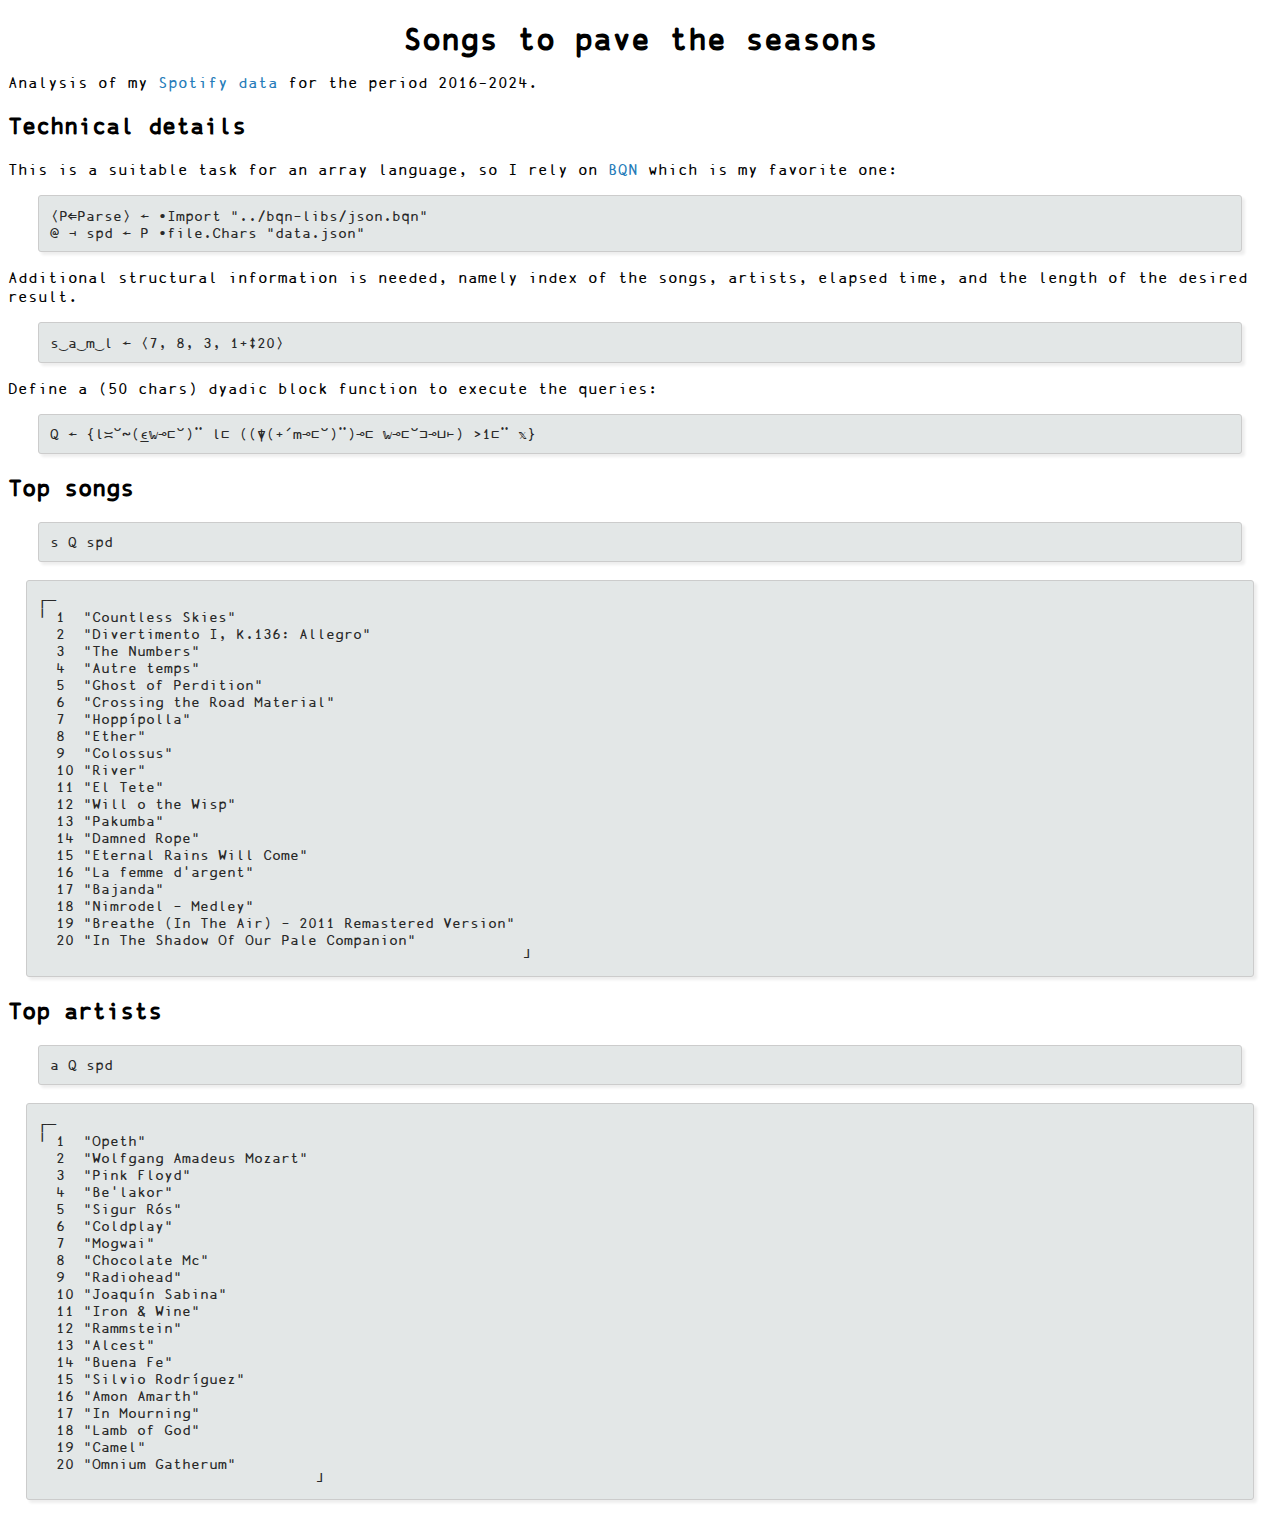
<file: index.html>
<?xml version="1.0" encoding="utf-8"?>
<!DOCTYPE html PUBLIC "-//W3C//DTD XHTML 1.0 Strict//EN"
"http://www.w3.org/TR/xhtml1/DTD/xhtml1-strict.dtd">
<html xmlns="http://www.w3.org/1999/xhtml" lang="en" xml:lang="en">
<head>
<meta http-equiv="Content-Type" content="text/html;charset=utf-8" />
<meta name="viewport" content="width=device-width, initial-scale=1" />
<title>Songs to pave the seasons</title>
<meta name="generator" content="Org mode" />
<style type="text/css">
 <!--/*--><![CDATA[/*><!--*/
  .title  { text-align: center;
             margin-bottom: .2em; }
  .subtitle { text-align: center;
              font-size: medium;
              font-weight: bold;
              margin-top:0; }
  .todo   { font-family: monospace; color: red; }
  .done   { font-family: monospace; color: green; }
  .priority { font-family: monospace; color: orange; }
  .tag    { background-color: #eee; font-family: monospace;
            padding: 2px; font-size: 80%; font-weight: normal; }
  .timestamp { color: #bebebe; }
  .timestamp-kwd { color: #5f9ea0; }
  .org-right  { margin-left: auto; margin-right: 0px;  text-align: right; }
  .org-left   { margin-left: 0px;  margin-right: auto; text-align: left; }
  .org-center { margin-left: auto; margin-right: auto; text-align: center; }
  .underline { text-decoration: underline; }
  #postamble p, #preamble p { font-size: 90%; margin: .2em; }
  p.verse { margin-left: 3%; }
  pre {
    border: 1px solid #ccc;
    box-shadow: 3px 3px 3px #eee;
    padding: 8pt;
    font-family: monospace;
    overflow: auto;
    margin: 1.2em;
  }
  pre.src {
    position: relative;
    overflow: visible;
    padding-top: 1.2em;
  }
  pre.src:before {
    display: none;
    position: absolute;
    background-color: white;
    top: -10px;
    right: 10px;
    padding: 3px;
    border: 1px solid black;
  }
  pre.src:hover:before { display: inline;}
  /* Languages per Org manual */
  pre.src-asymptote:before { content: 'Asymptote'; }
  pre.src-awk:before { content: 'Awk'; }
  pre.src-C:before { content: 'C'; }
  /* pre.src-C++ doesn't work in CSS */
  pre.src-clojure:before { content: 'Clojure'; }
  pre.src-css:before { content: 'CSS'; }
  pre.src-D:before { content: 'D'; }
  pre.src-ditaa:before { content: 'ditaa'; }
  pre.src-dot:before { content: 'Graphviz'; }
  pre.src-calc:before { content: 'Emacs Calc'; }
  pre.src-emacs-lisp:before { content: 'Emacs Lisp'; }
  pre.src-fortran:before { content: 'Fortran'; }
  pre.src-gnuplot:before { content: 'gnuplot'; }
  pre.src-haskell:before { content: 'Haskell'; }
  pre.src-hledger:before { content: 'hledger'; }
  pre.src-java:before { content: 'Java'; }
  pre.src-js:before { content: 'Javascript'; }
  pre.src-latex:before { content: 'LaTeX'; }
  pre.src-ledger:before { content: 'Ledger'; }
  pre.src-lisp:before { content: 'Lisp'; }
  pre.src-lilypond:before { content: 'Lilypond'; }
  pre.src-lua:before { content: 'Lua'; }
  pre.src-matlab:before { content: 'MATLAB'; }
  pre.src-mscgen:before { content: 'Mscgen'; }
  pre.src-ocaml:before { content: 'Objective Caml'; }
  pre.src-octave:before { content: 'Octave'; }
  pre.src-org:before { content: 'Org mode'; }
  pre.src-oz:before { content: 'OZ'; }
  pre.src-plantuml:before { content: 'Plantuml'; }
  pre.src-processing:before { content: 'Processing.js'; }
  pre.src-python:before { content: 'Python'; }
  pre.src-R:before { content: 'R'; }
  pre.src-ruby:before { content: 'Ruby'; }
  pre.src-sass:before { content: 'Sass'; }
  pre.src-scheme:before { content: 'Scheme'; }
  pre.src-screen:before { content: 'Gnu Screen'; }
  pre.src-sed:before { content: 'Sed'; }
  pre.src-sh:before { content: 'shell'; }
  pre.src-sql:before { content: 'SQL'; }
  pre.src-sqlite:before { content: 'SQLite'; }
  /* additional languages in org.el's org-babel-load-languages alist */
  pre.src-forth:before { content: 'Forth'; }
  pre.src-io:before { content: 'IO'; }
  pre.src-J:before { content: 'J'; }
  pre.src-makefile:before { content: 'Makefile'; }
  pre.src-maxima:before { content: 'Maxima'; }
  pre.src-perl:before { content: 'Perl'; }
  pre.src-picolisp:before { content: 'Pico Lisp'; }
  pre.src-scala:before { content: 'Scala'; }
  pre.src-shell:before { content: 'Shell Script'; }
  pre.src-ebnf2ps:before { content: 'ebfn2ps'; }
  /* additional language identifiers per "defun org-babel-execute"
       in ob-*.el */
  pre.src-cpp:before  { content: 'C++'; }
  pre.src-abc:before  { content: 'ABC'; }
  pre.src-coq:before  { content: 'Coq'; }
  pre.src-groovy:before  { content: 'Groovy'; }
  /* additional language identifiers from org-babel-shell-names in
     ob-shell.el: ob-shell is the only babel language using a lambda to put
     the execution function name together. */
  pre.src-bash:before  { content: 'bash'; }
  pre.src-csh:before  { content: 'csh'; }
  pre.src-ash:before  { content: 'ash'; }
  pre.src-dash:before  { content: 'dash'; }
  pre.src-ksh:before  { content: 'ksh'; }
  pre.src-mksh:before  { content: 'mksh'; }
  pre.src-posh:before  { content: 'posh'; }
  /* Additional Emacs modes also supported by the LaTeX listings package */
  pre.src-ada:before { content: 'Ada'; }
  pre.src-asm:before { content: 'Assembler'; }
  pre.src-caml:before { content: 'Caml'; }
  pre.src-delphi:before { content: 'Delphi'; }
  pre.src-html:before { content: 'HTML'; }
  pre.src-idl:before { content: 'IDL'; }
  pre.src-mercury:before { content: 'Mercury'; }
  pre.src-metapost:before { content: 'MetaPost'; }
  pre.src-modula-2:before { content: 'Modula-2'; }
  pre.src-pascal:before { content: 'Pascal'; }
  pre.src-ps:before { content: 'PostScript'; }
  pre.src-prolog:before { content: 'Prolog'; }
  pre.src-simula:before { content: 'Simula'; }
  pre.src-tcl:before { content: 'tcl'; }
  pre.src-tex:before { content: 'TeX'; }
  pre.src-plain-tex:before { content: 'Plain TeX'; }
  pre.src-verilog:before { content: 'Verilog'; }
  pre.src-vhdl:before { content: 'VHDL'; }
  pre.src-xml:before { content: 'XML'; }
  pre.src-nxml:before { content: 'XML'; }
  /* add a generic configuration mode; LaTeX export needs an additional
     (add-to-list 'org-latex-listings-langs '(conf " ")) in .emacs */
  pre.src-conf:before { content: 'Configuration File'; }

  table { border-collapse:collapse; }
  caption.t-above { caption-side: top; }
  caption.t-bottom { caption-side: bottom; }
  td, th { vertical-align:top;  }
  th.org-right  { text-align: center;  }
  th.org-left   { text-align: center;   }
  th.org-center { text-align: center; }
  td.org-right  { text-align: right;  }
  td.org-left   { text-align: left;   }
  td.org-center { text-align: center; }
  dt { font-weight: bold; }
  .footpara { display: inline; }
  .footdef  { margin-bottom: 1em; }
  .figure { padding: 1em; }
  .figure p { text-align: center; }
  .equation-container {
    display: table;
    text-align: center;
    width: 100%;
  }
  .equation {
    vertical-align: middle;
  }
  .equation-label {
    display: table-cell;
    text-align: right;
    vertical-align: middle;
  }
  .inlinetask {
    padding: 10px;
    border: 2px solid gray;
    margin: 10px;
    background: #ffffcc;
  }
  #org-div-home-and-up
   { text-align: right; font-size: 70%; white-space: nowrap; }
  textarea { overflow-x: auto; }
  .linenr { font-size: smaller }
  .code-highlighted { background-color: #ffff00; }
  .org-info-js_info-navigation { border-style: none; }
  #org-info-js_console-label
    { font-size: 10px; font-weight: bold; white-space: nowrap; }
  .org-info-js_search-highlight
    { background-color: #ffff00; color: #000000; font-weight: bold; }
  .org-svg { width: 90%; }
  /*]]>*/-->
</style>
<link rel="stylesheet" type="text/css" href="assets/style.css"/>
</head>
<body>
<div id="content">
<h1 class="title">Songs to pave the seasons</h1>
<p>
Analysis of my <a href="https://support.spotify.com/us/article/understanding-my-data/">Spotify data</a> for the period 2016-2024.
</p>

<div id="outline-container-org1af29dc" class="outline-2">
<h2 id="org1af29dc">Technical details</h2>
<div class="outline-text-2" id="text-org1af29dc">
<p>
This is a suitable task for an array language, so I rely on <a href="https://mlochbaum.github.io/BQN/index.html">BQN</a> which is my
favorite one:
</p>

<div class="org-src-container">
<pre class="src src-bqn">⟨P⇐Parse⟩ ← •Import "../bqn-libs/json.bqn"
@ ⊣ spd ← P •file.Chars "data.json"
</pre>
</div>

<p>
Additional structural information is needed, namely index of the songs,
artists, elapsed time, and the length of the desired result.
</p>

<div class="org-src-container">
<pre class="src src-bqn">s‿a‿m‿l ← ⟨7, 8, 3, 1+↕20⟩
</pre>
</div>

<p>
Define a (50 chars) dyadic block function to execute the queries:
</p>

<div class="org-src-container">
<pre class="src src-bqn">Q ← {l≍˘∾(⍷𝕨⊸⊏˘)¨ l⊏ ((⍒(+´m⊸⊏˘)¨)⊸⊏ 𝕨⊸⊏˘⊐⊸⊔⊢) &gt;1⊏¨ 𝕩}
</pre>
</div>
</div>
</div>

<div id="outline-container-org90c5f26" class="outline-2">
<h2 id="org90c5f26">Top songs</h2>
<div class="outline-text-2" id="text-org90c5f26">
<div class="org-src-container">
<pre class="src src-bqn">s Q spd	
</pre>
</div>

<pre class="example">
┌─                                                     
╵ 1  "Countless Skies"                                 
  2  "Divertimento I, K.136: Allegro"                  
  3  "The Numbers"                                     
  4  "Autre temps"                                     
  5  "Ghost of Perdition"                              
  6  "Crossing the Road Material"                      
  7  "Hoppípolla"                                      
  8  "Ether"                                           
  9  "Colossus"                                        
  10 "River"                                           
  11 "El Tete"                                         
  12 "Will o the Wisp"                                 
  13 "Pakumba"                                         
  14 "Damned Rope"                                     
  15 "Eternal Rains Will Come"                         
  16 "La femme d'argent"                               
  17 "Bajanda"                                         
  18 "Nimrodel - Medley"                               
  19 "Breathe (In The Air) - 2011 Remastered Version"  
  20 "In The Shadow Of Our Pale Companion"             
                                                      ┘
</pre>
</div>
</div>

<div id="outline-container-org671f236" class="outline-2">
<h2 id="org671f236">Top artists</h2>
<div class="outline-text-2" id="text-org671f236">
<div class="org-src-container">
<pre class="src src-bqn">a Q spd
</pre>
</div>

<pre class="example">
┌─                              
╵ 1  "Opeth"                    
  2  "Wolfgang Amadeus Mozart"  
  3  "Pink Floyd"               
  4  "Be'lakor"                 
  5  "Sigur Rós"                
  6  "Coldplay"                 
  7  "Mogwai"                   
  8  "Chocolate Mc"             
  9  "Radiohead"                
  10 "Joaquín Sabina"           
  11 "Iron &amp; Wine"              
  12 "Rammstein"                
  13 "Alcest"                   
  14 "Buena Fe"                 
  15 "Silvio Rodríguez"         
  16 "Amon Amarth"              
  17 "In Mourning"              
  18 "Lamb of God"              
  19 "Camel"                    
  20 "Omnium Gatherum"          
                               ┘
</pre>
</div>
</div>
</div>
</body>
</html>
</file>
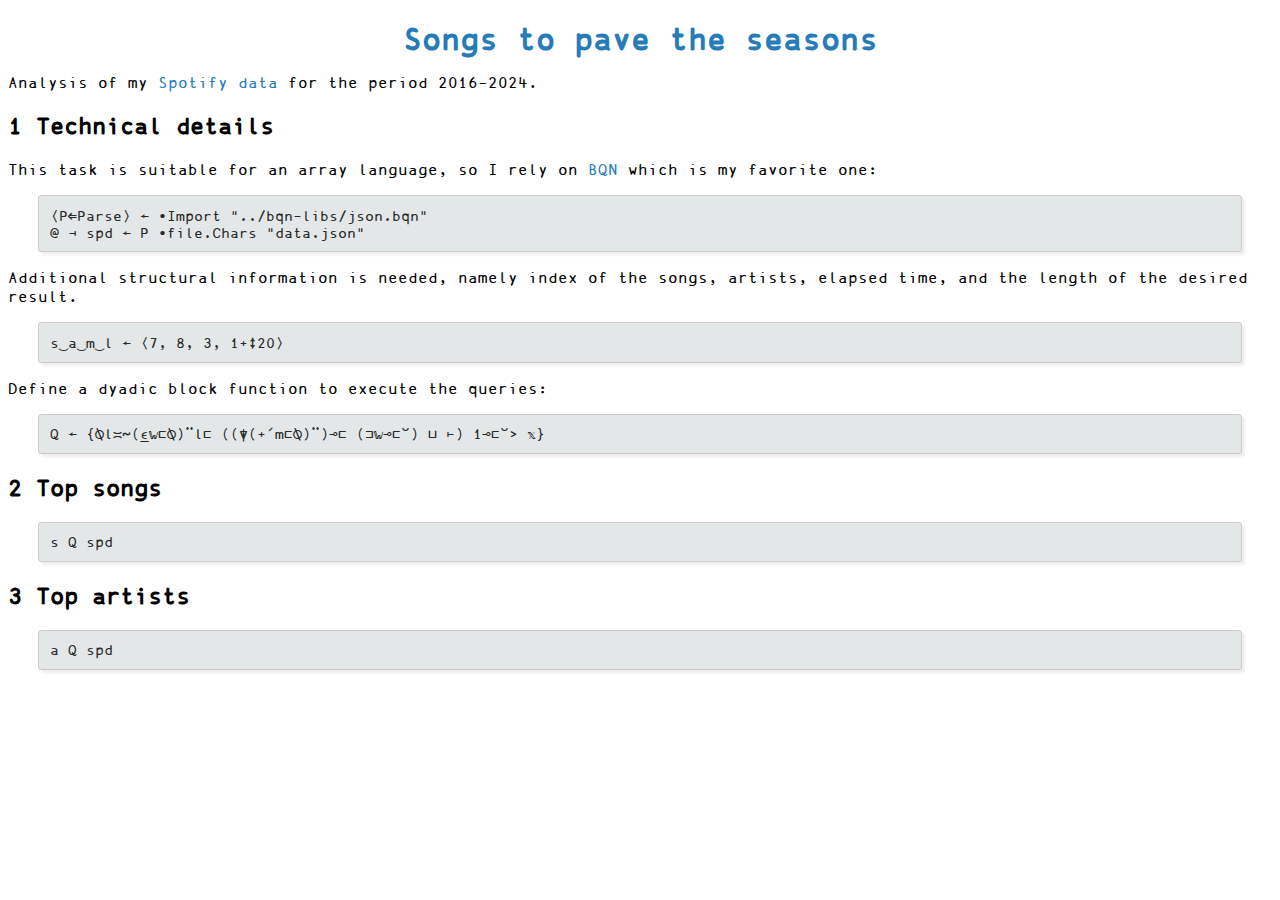
<file: analyze_spotify.html>
<?xml version="1.0" encoding="utf-8"?>
<!DOCTYPE html PUBLIC "-//W3C//DTD XHTML 1.0 Strict//EN"
"http://www.w3.org/TR/xhtml1/DTD/xhtml1-strict.dtd">
<html xmlns="http://www.w3.org/1999/xhtml" lang="en" xml:lang="en">
<head>
<meta http-equiv="Content-Type" content="text/html;charset=utf-8" />
<meta name="viewport" content="width=device-width, initial-scale=1" />
<title><a href="https://belakor.bandcamp.com/track/countless-skies">Songs to pave the seasons</a></title>
<meta name="generator" content="Org mode" />
<style type="text/css">
 <!--/*--><![CDATA[/*><!--*/
  .title  { text-align: center;
             margin-bottom: .2em; }
  .subtitle { text-align: center;
              font-size: medium;
              font-weight: bold;
              margin-top:0; }
  .todo   { font-family: monospace; color: red; }
  .done   { font-family: monospace; color: green; }
  .priority { font-family: monospace; color: orange; }
  .tag    { background-color: #eee; font-family: monospace;
            padding: 2px; font-size: 80%; font-weight: normal; }
  .timestamp { color: #bebebe; }
  .timestamp-kwd { color: #5f9ea0; }
  .org-right  { margin-left: auto; margin-right: 0px;  text-align: right; }
  .org-left   { margin-left: 0px;  margin-right: auto; text-align: left; }
  .org-center { margin-left: auto; margin-right: auto; text-align: center; }
  .underline { text-decoration: underline; }
  #postamble p, #preamble p { font-size: 90%; margin: .2em; }
  p.verse { margin-left: 3%; }
  pre {
    border: 1px solid #ccc;
    box-shadow: 3px 3px 3px #eee;
    padding: 8pt;
    font-family: monospace;
    overflow: auto;
    margin: 1.2em;
  }
  pre.src {
    position: relative;
    overflow: visible;
    padding-top: 1.2em;
  }
  pre.src:before {
    display: none;
    position: absolute;
    background-color: white;
    top: -10px;
    right: 10px;
    padding: 3px;
    border: 1px solid black;
  }
  pre.src:hover:before { display: inline;}
  /* Languages per Org manual */
  pre.src-asymptote:before { content: 'Asymptote'; }
  pre.src-awk:before { content: 'Awk'; }
  pre.src-C:before { content: 'C'; }
  /* pre.src-C++ doesn't work in CSS */
  pre.src-clojure:before { content: 'Clojure'; }
  pre.src-css:before { content: 'CSS'; }
  pre.src-D:before { content: 'D'; }
  pre.src-ditaa:before { content: 'ditaa'; }
  pre.src-dot:before { content: 'Graphviz'; }
  pre.src-calc:before { content: 'Emacs Calc'; }
  pre.src-emacs-lisp:before { content: 'Emacs Lisp'; }
  pre.src-fortran:before { content: 'Fortran'; }
  pre.src-gnuplot:before { content: 'gnuplot'; }
  pre.src-haskell:before { content: 'Haskell'; }
  pre.src-hledger:before { content: 'hledger'; }
  pre.src-java:before { content: 'Java'; }
  pre.src-js:before { content: 'Javascript'; }
  pre.src-latex:before { content: 'LaTeX'; }
  pre.src-ledger:before { content: 'Ledger'; }
  pre.src-lisp:before { content: 'Lisp'; }
  pre.src-lilypond:before { content: 'Lilypond'; }
  pre.src-lua:before { content: 'Lua'; }
  pre.src-matlab:before { content: 'MATLAB'; }
  pre.src-mscgen:before { content: 'Mscgen'; }
  pre.src-ocaml:before { content: 'Objective Caml'; }
  pre.src-octave:before { content: 'Octave'; }
  pre.src-org:before { content: 'Org mode'; }
  pre.src-oz:before { content: 'OZ'; }
  pre.src-plantuml:before { content: 'Plantuml'; }
  pre.src-processing:before { content: 'Processing.js'; }
  pre.src-python:before { content: 'Python'; }
  pre.src-R:before { content: 'R'; }
  pre.src-ruby:before { content: 'Ruby'; }
  pre.src-sass:before { content: 'Sass'; }
  pre.src-scheme:before { content: 'Scheme'; }
  pre.src-screen:before { content: 'Gnu Screen'; }
  pre.src-sed:before { content: 'Sed'; }
  pre.src-sh:before { content: 'shell'; }
  pre.src-sql:before { content: 'SQL'; }
  pre.src-sqlite:before { content: 'SQLite'; }
  /* additional languages in org.el's org-babel-load-languages alist */
  pre.src-forth:before { content: 'Forth'; }
  pre.src-io:before { content: 'IO'; }
  pre.src-J:before { content: 'J'; }
  pre.src-makefile:before { content: 'Makefile'; }
  pre.src-maxima:before { content: 'Maxima'; }
  pre.src-perl:before { content: 'Perl'; }
  pre.src-picolisp:before { content: 'Pico Lisp'; }
  pre.src-scala:before { content: 'Scala'; }
  pre.src-shell:before { content: 'Shell Script'; }
  pre.src-ebnf2ps:before { content: 'ebfn2ps'; }
  /* additional language identifiers per "defun org-babel-execute"
       in ob-*.el */
  pre.src-cpp:before  { content: 'C++'; }
  pre.src-abc:before  { content: 'ABC'; }
  pre.src-coq:before  { content: 'Coq'; }
  pre.src-groovy:before  { content: 'Groovy'; }
  /* additional language identifiers from org-babel-shell-names in
     ob-shell.el: ob-shell is the only babel language using a lambda to put
     the execution function name together. */
  pre.src-bash:before  { content: 'bash'; }
  pre.src-csh:before  { content: 'csh'; }
  pre.src-ash:before  { content: 'ash'; }
  pre.src-dash:before  { content: 'dash'; }
  pre.src-ksh:before  { content: 'ksh'; }
  pre.src-mksh:before  { content: 'mksh'; }
  pre.src-posh:before  { content: 'posh'; }
  /* Additional Emacs modes also supported by the LaTeX listings package */
  pre.src-ada:before { content: 'Ada'; }
  pre.src-asm:before { content: 'Assembler'; }
  pre.src-caml:before { content: 'Caml'; }
  pre.src-delphi:before { content: 'Delphi'; }
  pre.src-html:before { content: 'HTML'; }
  pre.src-idl:before { content: 'IDL'; }
  pre.src-mercury:before { content: 'Mercury'; }
  pre.src-metapost:before { content: 'MetaPost'; }
  pre.src-modula-2:before { content: 'Modula-2'; }
  pre.src-pascal:before { content: 'Pascal'; }
  pre.src-ps:before { content: 'PostScript'; }
  pre.src-prolog:before { content: 'Prolog'; }
  pre.src-simula:before { content: 'Simula'; }
  pre.src-tcl:before { content: 'tcl'; }
  pre.src-tex:before { content: 'TeX'; }
  pre.src-plain-tex:before { content: 'Plain TeX'; }
  pre.src-verilog:before { content: 'Verilog'; }
  pre.src-vhdl:before { content: 'VHDL'; }
  pre.src-xml:before { content: 'XML'; }
  pre.src-nxml:before { content: 'XML'; }
  /* add a generic configuration mode; LaTeX export needs an additional
     (add-to-list 'org-latex-listings-langs '(conf " ")) in .emacs */
  pre.src-conf:before { content: 'Configuration File'; }

  table { border-collapse:collapse; }
  caption.t-above { caption-side: top; }
  caption.t-bottom { caption-side: bottom; }
  td, th { vertical-align:top;  }
  th.org-right  { text-align: center;  }
  th.org-left   { text-align: center;   }
  th.org-center { text-align: center; }
  td.org-right  { text-align: right;  }
  td.org-left   { text-align: left;   }
  td.org-center { text-align: center; }
  dt { font-weight: bold; }
  .footpara { display: inline; }
  .footdef  { margin-bottom: 1em; }
  .figure { padding: 1em; }
  .figure p { text-align: center; }
  .equation-container {
    display: table;
    text-align: center;
    width: 100%;
  }
  .equation {
    vertical-align: middle;
  }
  .equation-label {
    display: table-cell;
    text-align: right;
    vertical-align: middle;
  }
  .inlinetask {
    padding: 10px;
    border: 2px solid gray;
    margin: 10px;
    background: #ffffcc;
  }
  #org-div-home-and-up
   { text-align: right; font-size: 70%; white-space: nowrap; }
  textarea { overflow-x: auto; }
  .linenr { font-size: smaller }
  .code-highlighted { background-color: #ffff00; }
  .org-info-js_info-navigation { border-style: none; }
  #org-info-js_console-label
    { font-size: 10px; font-weight: bold; white-space: nowrap; }
  .org-info-js_search-highlight
    { background-color: #ffff00; color: #000000; font-weight: bold; }
  .org-svg { width: 90%; }
  /*]]>*/-->
</style>
<link rel="stylesheet" type="text/css" href="../assets/style.css"/>
</head>
<body>
<div id="content">
<h1 class="title"><a href="https://belakor.bandcamp.com/track/countless-skies">Songs to pave the seasons</a></h1>
<p>
Analysis of my <a href="https://support.spotify.com/us/article/understanding-my-data/">Spotify data</a> for the period 2016-2024.
</p>

<div id="outline-container-org8c8609d" class="outline-2">
<h2 id="org8c8609d"><span class="section-number-2">1</span> Technical details</h2>
<div class="outline-text-2" id="text-1">
<p>
This task is suitable for an array language, so I rely on <a href="https://mlochbaum.github.io/BQN/index.html">BQN</a> which is my
favorite one:
</p>

<div class="org-src-container">
<pre class="src src-bqn">⟨P⇐Parse⟩ ← •Import "../bqn-libs/json.bqn"
@ ⊣ spd ← P •file.Chars "data.json"
</pre>
</div>

<p>
Additional structural information is needed, namely index of the songs,
artists, elapsed time, and the length of the desired result.
</p>

<div class="org-src-container">
<pre class="src src-bqn">s‿a‿m‿l ← ⟨7, 8, 3, 1+↕20⟩
</pre>
</div>

<p>
Define a dyadic block function to execute the queries:
</p>

<div class="org-src-container">
<pre class="src src-bqn">Q ← {⍉l≍∾(⍷𝕨⊏⍉)¨l⊏ ((⍒(+´m⊏⍉)¨)⊸⊏ (⊐𝕨⊸⊏˘) ⊔ ⊢) 1⊸⊏˘&gt; 𝕩}
</pre>
</div>
</div>
</div>

<div id="outline-container-org7f3bb14" class="outline-2">
<h2 id="org7f3bb14"><span class="section-number-2">2</span> Top songs</h2>
<div class="outline-text-2" id="text-2">
<div class="org-src-container">
<pre class="src src-bqn">s Q spd	
</pre>
</div>
</div>
</div>

<div id="outline-container-org7146a77" class="outline-2">
<h2 id="org7146a77"><span class="section-number-2">3</span> Top artists</h2>
<div class="outline-text-2" id="text-3">
<div class="org-src-container">
<pre class="src src-bqn">a Q spd
</pre>
</div>
</div>
</div>
</div>
</body>
</html>
</file>
<file: assets/style.css>
/* BQN386 Font Face */
@font-face {
  font-family: 'BQN';
  src: url('BQN386.ttf') format('truetype');
}

/* Applying the BQN386 Font */
body, input, select, textarea, pre, code, kbd {
  font-family: 'BQN', monospace;
}

/* Basic styling for code elements */
code, pre {
  background-color: #e3e7e7;
  color: #292929;
  font-size: 0.94em;
}

pre, pre.src {
  overflow-x: auto;
  border: 1px solid #ccc;
  border-radius: 3px;
  box-shadow: 3px 3px 3px #eee;
  background-color: #e3e7e7;
}

pre.src {
  position: relative;
  margin: 0 2em 0 2em;
  padding-top: 0.7em;
}

/* Hyperlinks */
a:link, a:visited {
  color: #267CB9;
  text-decoration: none;
}
</file>
